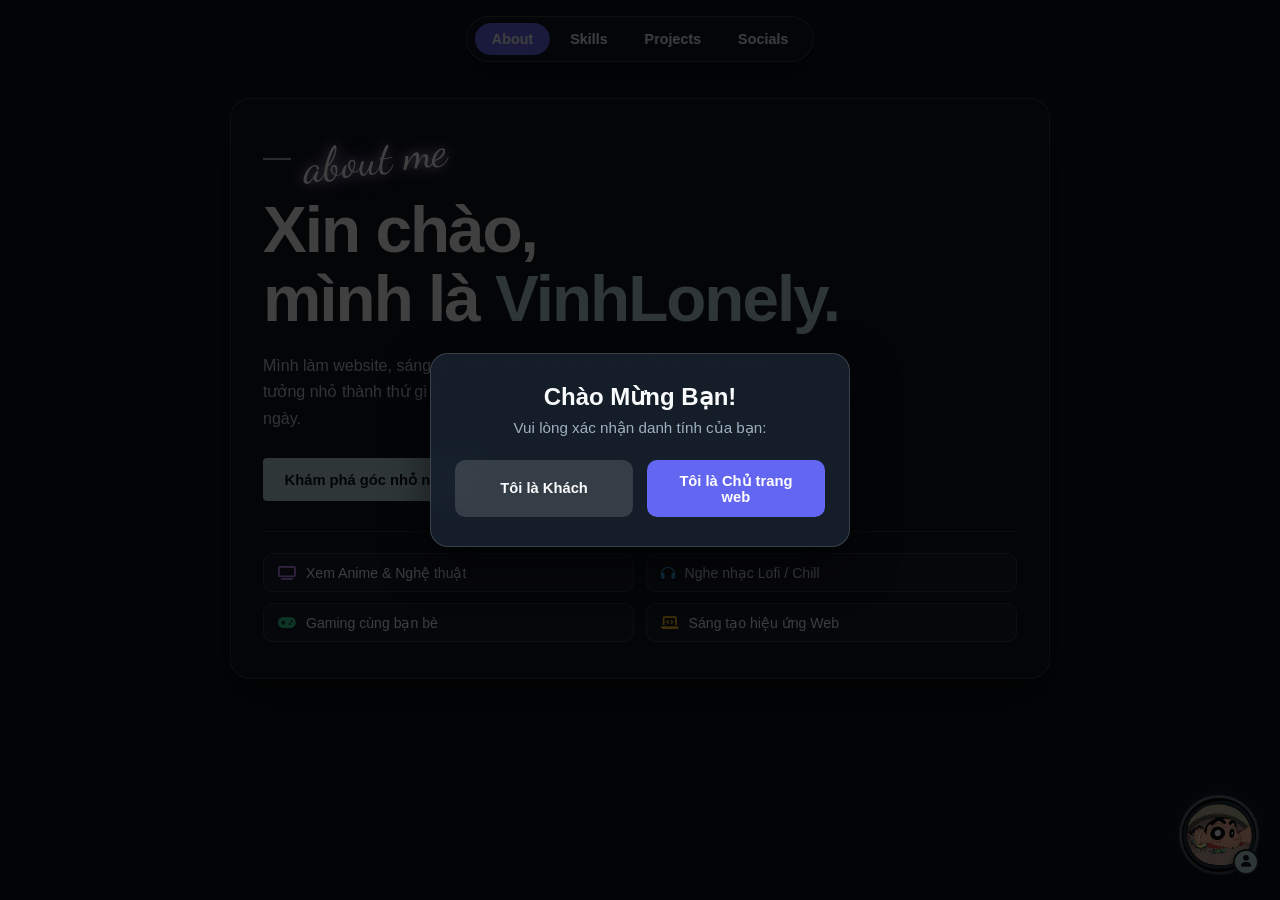
<file: index.html>
<!DOCTYPE html>
<html lang="vi">
<head>
    <meta charset="UTF-8">
    <meta name="viewport" content="width=device-width, initial-scale=1.0">
    <title>@ᴠʏɴᴅᴜsᴋᴡɪɴᴛᴇʀ</title>
    
    <!-- Favicon PNG -->
    <link rel="icon" type="image/png" href="favicon.png" sizes="48x48">
    <link rel="apple-touch-icon" href="favicon.png">

    <!-- FontAwesome & Google Fonts -->
    <link rel="stylesheet" href="https://cdnjs.cloudflare.com/ajax/libs/font-awesome/6.4.0/css/all.min.css">
    <link href="https://fonts.googleapis.com/css2?family=Dancing+Script:wght@700&display=swap" rel="stylesheet">
    <link rel="stylesheet" href="style.css">
</head>
<body>

    <!-- BACKGROUND VIDEO -->
    <video autoplay muted loop playsinline id="bgVideo1" class="background-video active">
        <source src="mp3/galaxy.mp4" type="video/mp4">
    </video>

    <!-- FLOATING PILL NAVBAR -->
    <header class="navbar-wrapper">
        <nav class="pill-navbar">
            <ul class="nav-menu">
                <li class="active" data-tab="tab-about" data-scroll="aboutCard"><a href="javascript:void(0)"><span>About</span></a></li>
                <li data-tab="tab-skills"><a href="javascript:void(0)"><span>Skills</span></a></li>
                <li data-tab="tab-projects"><a href="javascript:void(0)"><span>Projects</span></a></li>
                <li data-tab="tab-socials"><a href="javascript:void(0)"><span>Socials</span></a></li>
                <li id="secretMenuLi" class="secret-menu-item" data-tab="tab-secret">
                    <a href="javascript:void(0)"><span>Bí Mật</span></a>
                </li>
            </ul>
        </nav>
    </header>

    <!-- AVATAR DẠNG BÓNG DI CHUYỂN ĐƯỢC TRÊN MÀN HÌNH -->
    <div class="floating-avatar-ball" id="floatingAvatarBall" title="Kéo để di chuyển hoặc bấm để mở hồ sơ">
        <img src="mp3/avatar.jpg" alt="VinhLonely Avatar" class="ball-avatar-img" draggable="false">
        <button type="button" class="ball-profile-trigger" id="ballProfileTrigger" aria-label="Mở hồ sơ & liên kết">
            <i class="fa-solid fa-user"></i>
        </button>
    </div>

    <!-- POPOVER HỒ SƠ KHI BẤM VÀO NÚT TRÊN BÓNG AVATAR -->
    <div class="avatar-popover" id="avatarPopover">
        <div class="avatar-popover-top">
            <img src="mp3/avatar.jpg" alt="Avatar" class="popover-avatar">
            <div>
                <h3>VinhLonely</h3>
                <span>Developer & Content Creator</span>
            </div>
            <button type="button" class="popover-close" id="closePopoverBtn" aria-label="Đóng">
                <i class="fa-solid fa-xmark"></i>
            </button>
        </div>
        <div class="social-links">
            <a href="https://web.facebook.com/vinhlonely00/" target="_blank" class="social-icon" aria-label="Facebook"><i class="fa-brands fa-facebook-f"></i></a>
            <a href="https://www.tiktok.com/@iam_domdom2611" target="_blank" class="social-icon" aria-label="TikTok"><i class="fa-brands fa-tiktok"></i></a>
            <a href="https://discord.gg/MYBPKaWa" target="_blank" class="social-icon" aria-label="Discord"><i class="fa-brands fa-discord"></i></a>
            <a href="https://github.com/VinhLonely00" target="_blank" class="social-icon" aria-label="GitHub"><i class="fa-brands fa-github"></i></a>
        </div>
    </div>

    <!-- MAIN CONTENT -->
    <main id="mainContentArea">
        <div class="grid">
            <div class="col-left">
                <!-- CARD ABOUT ME PHONG CÁCH MẪU + CHỮ NGHỆ THUẬT & SỞ THÍCH -->
                <div class="card about-hero-card" id="aboutCard">
                    <div class="hero-kicker">
                        <span class="kicker-line"></span>
                        <span class="handwriting-title">about me</span>
                    </div>

                    <h1 class="hero-display-title">
                        Xin chào,<br>
                        mình là <span class="hero-accent">VinhLonely.</span>
                    </h1>

                    <p class="hero-description">
                        Mình làm website, sáng tạo hiệu ứng và nội dung số. Thích biến những ý tưởng nhỏ thành thứ gì đó có thể chạm vào, nghe thấy và cảm nhận mỗi ngày.
                    </p>

                    <div class="hero-actions">
                        <button type="button" class="hero-btn-primary" id="exploreBtn">
                            Khám phá góc nhỏ này <span>↓</span>
                        </button>
                        <a href="https://web.facebook.com/vinhlonely00/" target="_blank" class="hero-btn-link">
                            Nói lời chào <span>↗</span>
                        </a>
                    </div>

                    <div class="sky-hobbies-grid" id="hobbiesGrid">
                        <div class="sky-hobby-pill">
                            <i class="fa-solid fa-tv" style="color: #c084fc;"></i>
                            <span>Xem Anime & Nghệ thuật</span>
                        </div>
                        <div class="sky-hobby-pill">
                            <i class="fa-solid fa-headphones" style="color: #38bdf8;"></i>
                            <span>Nghe nhạc Lofi / Chill</span>
                        </div>
                        <div class="sky-hobby-pill">
                            <i class="fa-solid fa-gamepad" style="color: #34d399;"></i>
                            <span>Gaming cùng bạn bè</span>
                        </div>
                        <div class="sky-hobby-pill">
                            <i class="fa-solid fa-laptop-code" style="color: #fbbf24;"></i>
                            <span>Sáng tạo hiệu ứng Web</span>
                        </div>
                    </div>
                </div>

                <!-- KHUNG NỘI DUNG MỞ RỘNG (BÍ MẬT & CÁC MỤC MỚI) -->
                <div class="card tab-container-card" id="tabContainerCard" style="display: none;">
                    <div class="tab-panel" id="tab-skills">
                        <div class="empty-tab-note">Mục Skills đang chờ bạn cập nhật nội dung mới.</div>
                    </div>

                    <div class="tab-panel" id="tab-projects">
                        <div class="empty-tab-note">Mục Projects đang chờ bạn cập nhật nội dung mới.</div>
                    </div>

                    <div class="tab-panel" id="tab-socials">
                        <div class="empty-tab-note">Mục Socials đang chờ bạn cập nhật nội dung mới.</div>
                    </div>

                    <div class="tab-panel" id="tab-secret">
                        <div class="secret-content">
                            <h3><i class="fa-solid fa-lock-open"></i> Khu Vực Bí Mật</h3>
                            <p>
                                Chào mừng bạn đã truy cập khu vực riêng tư dành riêng cho Chủ nhân!
                            </p>
                        </div>
                    </div>
                </div>
            </div>
        </div>
    </main>

    <!-- MODALS -->
    <div class="modal-overlay" id="roleModal">
        <div class="modal">
            <h2>Chào Mừng Bạn!</h2>
            <p class="modal-desc">Vui lòng xác nhận danh tính của bạn:</p>
            <div class="modal-btns">
                <button class="btn btn-secondary" onclick="selectRole('guest')">Tôi là Khách</button>
                <button class="btn btn-primary" onclick="selectRole('owner')">Tôi là Chủ trang web</button>
            </div>
        </div>
    </div>

    <div class="modal-overlay" id="passwordModal" style="display: none;">
        <div class="modal">
            <h2>Xác Thực Mật Khẩu</h2>
            <p class="modal-desc">Vui lòng nhập mật khẩu Chủ nhân để mở khóa:</p>
            <input type="password" id="passInput" class="password-input" placeholder="Nhập mật khẩu..." onkeyup="checkEnterKey(event)">
            <div class="status-msg" id="passError">Mật khẩu không chính xác! Vui lòng thử lại.</div>
            <div class="modal-btns">
                <button class="btn btn-secondary" onclick="backToRoleModal()">Quay lại</button>
                <button class="btn btn-primary" onclick="verifyPassword()">Mở khóa</button>
            </div>
        </div>
    </div>

    <script src="scripts.js"></script>
</body>
</html>
</file>
<file: style.css>
:root {
    --bg-color: #0b1116;
    --card-bg: rgba(15, 23, 32, 0.78);
    --text-color: #f8fafc;
    --text-secondary: #9fb0c0;
    --primary-color: #6366f1;
    --primary-hover: #a855f7;
    --accent-mint: #b8dbd9;
    --border-color: rgba(255, 255, 255, 0.16);
    --shadow: 0 20px 45px rgba(0, 0, 0, 0.55);
}

* {
    box-sizing: border-box;
    margin: 0;
    padding: 0;
    font-family: 'Segoe UI', Roboto, Helvetica, Arial, sans-serif;
    -webkit-tap-highlight-color: transparent;
}

html {
    scroll-behavior: smooth;
}

body {
    background-color: var(--bg-color);
    color: var(--text-color);
    min-height: 100vh;
    display: flex;
    flex-direction: column;
    align-items: center;
    position: relative;
    padding: 0 1.25rem 3rem;
    overflow-x: hidden;
}

/* BACKGROUND VIDEO */
.background-video {
    position: fixed;
    top: 50%;
    left: 50%;
    transform: translate(-50%, -50%);
    min-width: 100%;
    min-height: 100%;
    width: 100vw;
    height: 100vh;
    z-index: -1;
    object-fit: cover;
    pointer-events: none;
    opacity: 0;
    transition: opacity 0.8s ease-in-out;
}

.background-video.active {
    opacity: 1;
}

/* TÀNG HÌNH SAU 10S KHÔNG TƯƠNG TÁC */
.navbar-wrapper,
main,
.floating-avatar-ball,
.avatar-popover {
    opacity: 1;
    visibility: visible;
    transition: opacity 1s ease, visibility 1s ease;
}

body.idle-mode .navbar-wrapper,
body.idle-mode main,
body.idle-mode .floating-avatar-ball,
body.idle-mode .avatar-popover {
    opacity: 0;
    visibility: hidden;
    pointer-events: none;
}

/* FLOATING PILL NAVBAR */
.navbar-wrapper {
    position: fixed;
    top: 16px;
    left: 50%;
    transform: translateX(-50%);
    z-index: 120;
    width: max-content;
    max-width: calc(100vw - 1.5rem);
}

.pill-navbar {
    display: flex;
    align-items: center;
    justify-content: center;
    padding: 0.35rem 0.5rem;
    background-color: rgba(15, 23, 32, 0.82);
    border: 1px solid var(--border-color);
    border-radius: 50px;
    backdrop-filter: blur(14px);
    -webkit-backdrop-filter: blur(14px);
    box-shadow: 0 10px 25px rgba(0, 0, 0, 0.45);
    overflow-x: auto;
    scrollbar-width: none;
}

.pill-navbar::-webkit-scrollbar {
    display: none;
}

.nav-menu {
    display: flex;
    list-style: none;
    align-items: center;
    gap: 0.2rem;
}

.nav-menu li a {
    display: block;
    padding: 0.52rem 1.05rem;
    color: var(--text-color);
    text-decoration: none;
    font-weight: 600;
    font-size: 0.9rem;
    border-radius: 30px;
    transition: background-color 0.25s ease, color 0.25s ease;
    white-space: nowrap;
}

.nav-menu li a:hover,
.nav-menu li.active a {
    background-color: var(--primary-color);
    color: #ffffff;
}

/* AVATAR DẠNG BÓNG DI CHUYỂN ĐƯỢC */
.floating-avatar-ball {
    position: fixed;
    top: 0;
    left: 0;
    width: 74px;
    height: 74px;
    border-radius: 50%;
    z-index: 150;
    cursor: grab;
    touch-action: none;
    user-select: none;
    box-shadow: 0 12px 28px rgba(0, 0, 0, 0.55), 0 0 0 3px rgba(184, 219, 217, 0.45), 0 0 22px rgba(99, 102, 241, 0.4);
    transition: box-shadow 0.2s ease, transform 0.12s ease-out;
    will-change: transform;
}

.floating-avatar-ball.dragging {
    cursor: grabbing;
    box-shadow: 0 18px 36px rgba(0, 0, 0, 0.7), 0 0 0 4px rgba(168, 85, 247, 0.7), 0 0 28px rgba(184, 219, 217, 0.55);
}

.ball-avatar-img {
    width: 100%;
    height: 100%;
    border-radius: 50%;
    object-fit: cover;
    display: block;
    pointer-events: none;
}

.ball-profile-trigger {
    position: absolute;
    bottom: -3px;
    right: -3px;
    width: 26px;
    height: 26px;
    border-radius: 50%;
    border: 2px solid rgba(11, 17, 22, 0.9);
    background: var(--accent-mint);
    color: #0b1116;
    font-size: 0.72rem;
    display: flex;
    align-items: center;
    justify-content: center;
    cursor: pointer;
    box-shadow: 0 4px 10px rgba(0, 0, 0, 0.45);
    transition: transform 0.2s ease, background-color 0.2s ease;
}

.ball-profile-trigger:hover {
    transform: scale(1.1);
    background: #ffffff;
}

/* POPOVER HỒ SƠ KHI BẤM NÚT TRÊN BÓNG */
.avatar-popover {
    position: fixed;
    bottom: 24px;
    right: 24px;
    width: 290px;
    max-width: calc(100vw - 2rem);
    background: rgba(15, 23, 32, 0.9);
    border: 1px solid var(--border-color);
    border-radius: 18px;
    padding: 1rem;
    z-index: 160;
    backdrop-filter: blur(16px);
    -webkit-backdrop-filter: blur(16px);
    box-shadow: var(--shadow);
    display: none;
}

.avatar-popover.open {
    display: block;
    animation: fadeInTab 0.25s ease forwards;
}

.avatar-popover-top {
    display: flex;
    align-items: center;
    gap: 0.75rem;
}

.popover-avatar {
    width: 46px;
    height: 46px;
    border-radius: 50%;
    object-fit: cover;
    border: 2px solid var(--accent-mint);
}

.avatar-popover-top h3 {
    font-size: 1rem;
    color: #ffffff;
}

.avatar-popover-top span {
    font-size: 0.8rem;
    color: var(--text-secondary);
}

.popover-close {
    margin-left: auto;
    background: rgba(255, 255, 255, 0.08);
    border: none;
    color: var(--text-color);
    width: 28px;
    height: 28px;
    border-radius: 50%;
    cursor: pointer;
    display: flex;
    align-items: center;
    justify-content: center;
}

.social-links {
    display: flex;
    justify-content: center;
    gap: 0.75rem;
    margin-top: 0.9rem;
}

.social-icon {
    width: 38px;
    height: 38px;
    border-radius: 50%;
    background-color: rgba(255, 255, 255, 0.07);
    color: var(--text-color);
    display: flex;
    align-items: center;
    justify-content: center;
    text-decoration: none;
    border: 1px solid var(--border-color);
    transition: transform 0.25s ease, background-color 0.25s ease, border-color 0.25s ease;
}

.social-icon:hover {
    transform: translateY(-2px);
    background-color: var(--primary-color);
    border-color: var(--primary-color);
}

/* MAIN LAYOUT */
main {
    margin-top: 86px;
    padding-top: 0.75rem;
    max-width: 820px;
    width: 100%;
    z-index: 10;
}

.grid {
    display: grid;
    grid-template-columns: 1fr;
    gap: 1.5rem;
}

.card {
    background-color: var(--card-bg);
    border-radius: 20px;
    padding: 2.25rem 2rem;
    box-shadow: var(--shadow);
    border: 1px solid var(--border-color);
    margin-bottom: 1.5rem;
    backdrop-filter: blur(14px);
    -webkit-backdrop-filter: blur(14px);
    position: relative;
}

.col-left > .card:last-child {
    margin-bottom: 0;
}

/* ABOUT ME PHONG CÁCH MẪU + CHỮ NGHỆ THUẬT */
.about-hero-card {
    overflow: hidden;
}

.hero-kicker {
    display: flex;
    align-items: center;
    gap: 0.75rem;
    margin-bottom: 0.75rem;
}

.kicker-line {
    width: 28px;
    height: 1.5px;
    background: var(--text-secondary);
    display: inline-block;
    flex-shrink: 0;
}

.handwriting-title {
    display: inline-block;
    font-family: 'Dancing Script', cursive;
    font-size: 2.85rem;
    line-height: 1.05;
    color: #ffffff;
    text-shadow: 0 0 12px rgba(255, 255, 255, 0.85), 0 0 24px rgba(168, 85, 247, 0.65);
    transform: rotate(-7deg);
    user-select: none;
}

.hero-display-title {
    font-size: clamp(2.35rem, 6vw, 4.1rem);
    font-weight: 800;
    line-height: 1.06;
    letter-spacing: -0.03em;
    color: #ffffff;
    margin-bottom: 1.2rem;
}

.hero-accent {
    color: var(--accent-mint);
}

.hero-description {
    max-width: 540px;
    color: #c2d0dc;
    font-size: 1rem;
    line-height: 1.65;
    margin-bottom: 1.6rem;
}

.hero-actions {
    display: flex;
    align-items: center;
    flex-wrap: wrap;
    gap: 1.25rem;
    margin-bottom: 1.85rem;
}

.hero-btn-primary {
    background-color: var(--accent-mint);
    color: #0b1116;
    border: none;
    border-radius: 4px;
    padding: 0.82rem 1.35rem;
    font-size: 0.92rem;
    font-weight: 700;
    cursor: pointer;
    display: inline-flex;
    align-items: center;
    gap: 0.55rem;
    transition: transform 0.2s ease, background-color 0.2s ease;
}

.hero-btn-primary:hover {
    background-color: #d4ecea;
    transform: translateY(-2px);
}

.hero-btn-link {
    color: #e2e8f0;
    text-decoration: none;
    font-size: 0.92rem;
    font-weight: 500;
    display: inline-flex;
    align-items: center;
    gap: 0.35rem;
    transition: color 0.2s ease, transform 0.2s ease;
}

.hero-btn-link:hover {
    color: var(--accent-mint);
    transform: translateX(2px);
}

.sky-hobbies-grid {
    display: grid;
    grid-template-columns: 1fr 1fr;
    gap: 0.7rem;
    padding-top: 1.35rem;
    border-top: 1px solid rgba(255, 255, 255, 0.12);
}

.sky-hobby-pill {
    display: flex;
    align-items: center;
    gap: 0.6rem;
    background: rgba(255, 255, 255, 0.04);
    border: 1px solid rgba(255, 255, 255, 0.12);
    padding: 0.65rem 0.9rem;
    border-radius: 10px;
    font-size: 0.88rem;
    color: #f1f5f9;
    transition: transform 0.2s ease, border-color 0.2s ease;
}

.sky-hobby-pill:hover {
    transform: translateY(-2px);
    border-color: rgba(184, 219, 217, 0.45);
}

/* TAB PANEL */
.tab-panel {
    display: none;
    animation: fadeInTab 0.35s ease forwards;
}

.tab-panel.active {
    display: block;
}

@keyframes fadeInTab {
    from {
        opacity: 0;
        transform: translateY(6px);
    }
    to {
        opacity: 1;
        transform: translateY(0);
    }
}

.empty-tab-note {
    text-align: center;
    color: var(--text-secondary);
    font-size: 0.92rem;
    padding: 0.5rem 0;
}

/* SECRET CONTENT */
.secret-content {
    padding: 0.4rem 0;
}

.secret-content h3 {
    color: #ef4444;
    margin-bottom: 0.6rem;
    display: flex;
    align-items: center;
    gap: 0.5rem;
}

.secret-content p {
    color: var(--text-secondary);
    line-height: 1.6;
}

.secret-menu-item {
    display: none;
}

/* MODAL STYLES */
.modal-overlay {
    position: fixed;
    top: 0; left: 0; right: 0; bottom: 0;
    background-color: rgba(0, 0, 0, 0.75);
    display: flex;
    align-items: center;
    justify-content: center;
    z-index: 1000;
    padding: 1rem;
}

.modal {
    background-color: rgba(22, 32, 44, 0.92);
    padding: 1.85rem 1.5rem;
    border-radius: 18px;
    max-width: 420px;
    width: 100%;
    text-align: center;
    box-shadow: var(--shadow);
    border: 1px solid var(--border-color);
    backdrop-filter: blur(16px);
    -webkit-backdrop-filter: blur(16px);
}

.modal-desc {
    margin-top: 0.5rem;
    color: var(--text-secondary);
    font-size: 0.95rem;
}

.modal-btns {
    display: flex;
    gap: 0.85rem;
    justify-content: center;
    margin-top: 1.4rem;
}

.btn {
    padding: 0.75rem 1.25rem;
    border-radius: 10px;
    border: none;
    font-weight: 600;
    font-size: 0.92rem;
    cursor: pointer;
    flex: 1;
    transition: opacity 0.2s ease, transform 0.15s ease;
}

.btn:active {
    transform: scale(0.98);
}

.btn-primary {
    background-color: var(--primary-color);
    color: white;
}

.btn-secondary {
    background-color: rgba(255, 255, 255, 0.14);
    color: var(--text-color);
}

.password-input {
    width: 100%;
    padding: 0.8rem 1rem;
    margin-top: 1.1rem;
    border: 1px solid var(--border-color);
    border-radius: 10px;
    background-color: rgba(11, 17, 22, 0.7);
    color: var(--text-color);
    font-size: 1rem;
    outline: none;
}

.password-input:focus {
    border-color: var(--primary-color);
}

.status-msg {
    font-size: 0.88rem;
    color: #ef4444;
    margin-top: 0.5rem;
    display: none;
}

/* =========================================
   RESPONSIVE CHO ĐIỆN THOẠI & TABLET
   ========================================= */
@media (max-width: 540px) {
    body {
        padding: 0 0.85rem 2.5rem;
    }

    .navbar-wrapper {
        top: 12px;
    }

    .pill-navbar {
        padding: 0.28rem 0.35rem;
    }

    .nav-menu {
        gap: 0.1rem;
    }

    .nav-menu li a {
        padding: 0.45rem 0.72rem;
        font-size: 0.8rem;
    }

    main {
        margin-top: 72px;
        padding-top: 0.4rem;
    }

    .card {
        padding: 1.4rem 1.15rem;
        border-radius: 16px;
        margin-bottom: 1.15rem;
    }

    .handwriting-title {
        font-size: 2.35rem;
    }

    .hero-description {
        font-size: 0.94rem;
    }

    .sky-hobbies-grid {
        grid-template-columns: 1fr;
    }

    .floating-avatar-ball {
        width: 64px;
        height: 64px;
    }

    .ball-profile-trigger {
        width: 24px;
        height: 24px;
        font-size: 0.68rem;
    }

    .modal-btns {
        flex-direction: column;
    }
}
</file>
